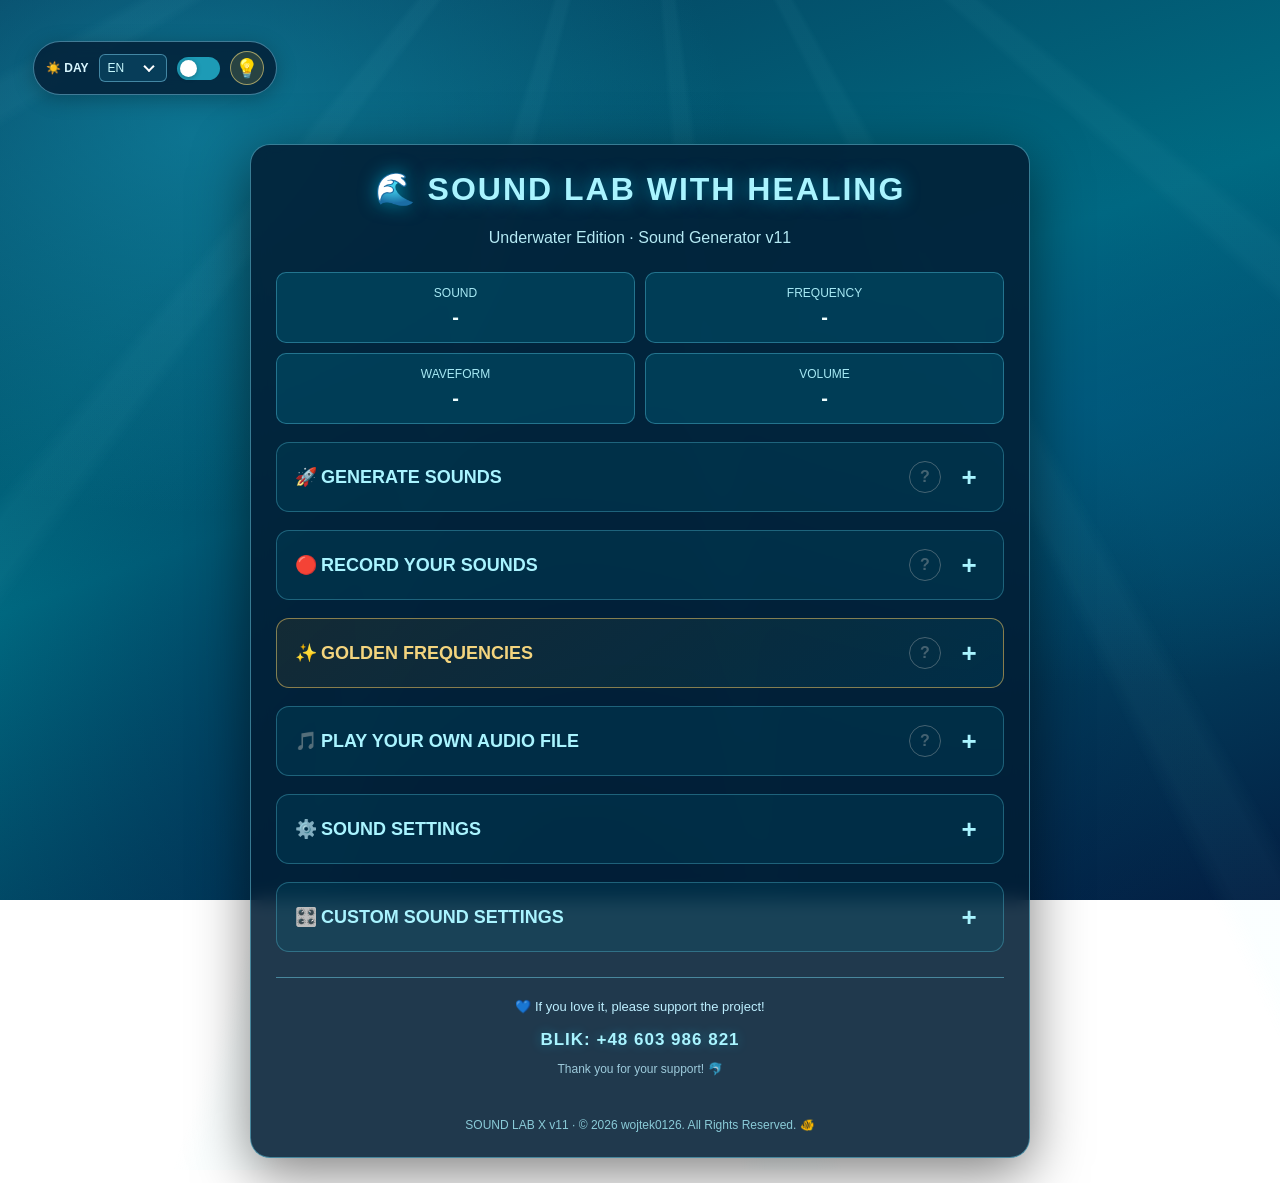
<file: index.html>
<!DOCTYPE html>
<html lang="en">
<head>
<meta charset="UTF-8">
<meta name="viewport" content="width=device-width, initial-scale=1.0">
<title>Sound Lab with Healing · Underwater Edition</title>

<link rel="stylesheet" href="css/styles.css">

<link rel="icon" type="image/svg+xml" href="assets/favicon.svg">

</head>

<body>

<!-- DAY / NIGHT SWITCH AND BULB AND LOCALE SWITCH -->

<div class="theme-controls">
    <span class="theme-label" id="themeLabel" data-i18n="theme.day">☀️ DAY</span>

    <label class="language-control">
        <span class="visually-hidden" data-i18n="language.label">Language</span>
        <select id="languageSelect" aria-label="Language" data-i18n-attr="aria-label:language.label">
            <option value="en">EN</option>
            <option value="pl">PL</option>
        </select>
    </label>

    <label class="theme-switch" title="Switch between day and night" data-i18n-attr="title:theme.switchTitle">
        <input type="checkbox" id="nightSwitch" aria-label="Toggle underwater night mode" data-i18n-attr="aria-label:theme.toggleLabel">
        <span class="switch-slider"></span>
    </label>

    <button
        type="button"
        class="bulb-button"
        id="bulbButton"
        title="Toggle underwater night mode"
        aria-label="Toggle underwater night mode"
        data-i18n-attr="title:theme.toggleLabel;aria-label:theme.toggleLabel">
        💡
    </button>
</div>

<div class="ocean-rays"></div>

<div class="bubbles">
    <div class="bubble"></div><div class="bubble"></div>
    <div class="bubble"></div><div class="bubble"></div>
    <div class="bubble"></div><div class="bubble"></div>
    <div class="bubble"></div><div class="bubble"></div>
</div>

<!-- GOLDEN FREQUENCY STARS -->
<div id="goldenStars" aria-hidden="true"></div>

<div class="fish one">🐠</div>
<div class="fish two">🐟</div>

<div class="container">

    <h1>🌊 <span data-i18n="app.title">Sound Lab with Healing</span></h1>
    <p class="subtitle" data-i18n="app.subtitle">Underwater Edition · Sound Generator v11</p>

    <div class="stats">
        <div class="stat">
            <span class="stat-label" data-i18n="stats.sound">Sound</span>
            <span class="stat-value" id="number">-</span>
        </div>
        <div class="stat">
            <span class="stat-label" data-i18n="stats.frequency">Frequency</span>
            <span class="stat-value" id="frequency">-</span>
        </div>
        <div class="stat">
            <span class="stat-label" data-i18n="stats.waveform">Waveform</span>
            <span class="stat-value" id="waveform">-</span>
        </div>
        <div class="stat">
            <span class="stat-label" data-i18n="stats.volume">Volume</span>
            <span class="stat-value" id="actualVolume">-</span>
        </div>
    </div>

    <div class="panel">
    <h2><span class="section-heading-icon" aria-hidden="true">🚀</span><span class="section-heading-text" data-i18n="generator.title">Generate Sounds</span></h2>

    <div class="buttons">
        <button id="one" data-i18n="generator.customOne">Generate One Custom Sound</button>
        <button id="randomOne" class="random-button" data-i18n="generator.randomOne">Generate One Random Sound</button>
        <button id="sequence" data-i18n="generator.customSequence">Generate Custom Sequence</button>
        <button id="randomSequence" class="random-button" data-i18n="generator.randomSequence">Generate Random Sequence</button>
        <button id="stop" class="stop-button" disabled data-i18n="generator.stop">■ STOP SOUND</button>
    </div>

    <div id="status" data-i18n="generator.ready">Ready to generate sounds.</div>
    <div id="progress"></div>

    <p class="note" data-i18n="generator.note">
        Custom sounds and sequences use your Sound Settings and Custom Sound
        Settings (waveform, pitch range, duration, volume, gap and number of
        sounds). Random sounds pick their own pitch, duration and volume, and a
        random sequence has a random length of up to the maximum you set.
    </p>
</div>

<div class="panel">
        <h2><span class="section-heading-icon" aria-hidden="true">🔴</span><span class="section-heading-text" data-i18n="recording.title">Record Your Sounds</span></h2>

	<div class="recording-buttons replay-controls" id="replayControls" style="margin-top:12px">
 	   <button id="replayRecording" class="player-button" disabled>
   	      <span data-i18n="recording.replayLatest">▶ REPLAY LATEST RECORDING</span>
  	  </button>
   	 <button id="stopReplay" class="stop-button" disabled>
    	    <span data-i18n="recording.stopReplay">■ STOP REPLAY</span>
   	 </button>
	</div>

        <div id="recordingIndicator" class="recording-indicator">
            <span data-i18n="recording.inProgress">● RECORDING IN PROGRESS</span>
        </div>

        <div id="recordStatus" data-i18n="recording.beforeStart">Start recording before generating sounds.</div>

	<div class="recording-buttons recording-controls" id="recordingControls">
   	 <button id="startRecord" class="record-button">
   	      <span data-i18n="recording.start">● START RECORDING</span>
  	  </button>
  	  <button id="stopRecord" class="stop-button" disabled>
       	  <span data-i18n="recording.stop">■ STOP RECORDING</span>
  	  </button>
	</div>

        <audio id="recordingAudio"></audio>

        <div class="recording-actions" id="recordingActions">
          <button id="saveWav" class="save-button" data-i18n="recording.saveWav">↓ SAVE AS WAV</button>
  	  <button type="button" id="saveOriginal" class="save-button">
    <span data-i18n="recording.saveOriginal">↓ SAVE ORIGINAL RECORDING</span>
</button>
  	  <button id="discardRecording" class="discard-button" data-i18n="recording.discard">🗑 DISCARD RECORDING</button>
	</div>

        <p class="note" data-i18n="recording.note">
            Replay your latest captured sound or sequence without downloading it.
            WAV is widely compatible. The original recording is saved in the
            format supported by your browser, usually WebM/Opus in Chrome or Edge.
        </p>
    </div>

    <div class="panel golden-panel">
    <h2><span class="section-heading-icon" aria-hidden="true">✨</span><span class="section-heading-text" data-i18n="goldenFrequencies.title">Golden Frequencies</span></h2>

    <div class="control">
        <label for="goldenCategory" data-i18n="goldenFrequencies.categoryLabel">Frequency category</label>
        <select id="goldenCategory">
            <option value="" data-i18n="goldenFrequencies.chooseCategory">Choose a category</option>
            <option value="solfeggio" data-i18n="goldenFrequencies.categories.solfeggio">Solfeggio Frequencies</option>
            <option value="additional" data-i18n="goldenFrequencies.categories.additional">Additional Solfeggio</option>
            <option value="tesla" data-i18n="goldenFrequencies.categories.tesla">Tesla 3-6-9</option>
            <option value="angel" data-i18n="goldenFrequencies.categories.angel">Angel Frequencies</option>
            <option value="schumann" data-i18n="goldenFrequencies.categories.schumann">Schumann Resonance</option>
            <option value="planetary" data-i18n="goldenFrequencies.categories.planetary">Planetary Frequencies</option>
            <option value="brainwave" data-i18n="goldenFrequencies.categories.brainwave">Brainwave Frequencies</option>
        </select>
    </div>

    <div class="control">
        <label for="goldenFrequency" data-i18n="goldenFrequencies.frequencyLabel">Select frequency</label>
        <select id="goldenFrequency" disabled>
            <option value="" data-i18n="goldenFrequencies.chooseCategoryFirst">Choose a category first</option>
        </select>
    </div>

    <div id="goldenDescription" class="golden-info" data-i18n="goldenFrequencies.chooseFrequencyHint">
        Select a frequency to discover its traditional association.
    </div>

    <button id="applyGoldenFrequency" disabled>
        <span data-i18n="goldenFrequencies.apply">✨ APPLY FREQUENCY</span>
    </button>

    <p class="note" data-i18n="goldenFrequencies.description">
        Explore special frequencies and their traditional
        associations with relaxation, meditation and harmony.
    </p>
</div>
 
    <div class="panel player-panel">
        <h2><span class="section-heading-icon" aria-hidden="true">🎵</span><span class="section-heading-text" data-i18n="player.title">Play Your Own Audio File</span></h2>
        <p class="audio-format-note">
            <span data-i18n="player.supportedLead">ℹ️ Currently supported format:</span>
            <strong>WAV (.wav)</strong><span data-i18n="player.supportedTail"> only. Other audio formats are not supported at the moment.</span>
        </p>

        <div class="control">
            <input type="file" id="audioFile" accept="audio/*" class="visually-hidden">
            <div class="file-field">
                <button type="button" id="chooseAudioFile" class="file-choose-button" data-i18n="player.chooseFile">Choose file</button>
                <span id="fileName" class="file-name" data-i18n="player.noFile">No audio file selected.</span>
            </div>
        </div>

        <audio id="uploadedAudio" preload="metadata"></audio>

<p class="player-tooltip" id="playerTooltip" data-i18n="player.uploadHint">
    💡 Upload a WAV file first before using the playback controls.
    Once the file has loaded, you can play, pause, rewind,
    fast-forward and adjust playback speed.
</p>      
        <label for="audioFile" id="audioFileLabel" data-i18n="player.initialStatus">Choose an audio file to begin.</label>
        <div class="buttons" style="margin-top:15px">
            <button id="filePlay" class="player-button" disabled data-i18n="player.play">▶ PLAY</button>
            <button id="filePause" class="player-button" disabled data-i18n="player.pause">Ⅱ PAUSE</button>
            <button id="rewind" class="player-button" disabled data-i18n="player.rewind">↶ REWIND 10s</button>
            <button id="forward" class="player-button" disabled data-i18n="player.forward">↷ FORWARD 10s</button>
        </div>

        <div class="control" style="margin-top:20px">
            <label for="seekBar">
                <span data-i18n="player.position">Audio position</span>
                <span id="seekPercent">0%</span>
            </label>
            <input type="range" id="seekBar" min="0" max="1000" value="0" disabled>
            <div class="player-time">
                <span id="currentTime">0:00</span>
                <span id="totalTime">0:00</span>
            </div>
        </div>

<div class="speed-row">
    <label for="playbackSpeed" data-i18n="player.speed">Playback speed</label>
    <select id="playbackSpeed" disabled>
        <option value="0.5" data-i18n="player.speedOptions.0.5">0.5x - Very slow</option>
        <option value="0.75" data-i18n="player.speedOptions.0.75">0.75x - Slow</option>
        <option value="1" selected data-i18n="player.speedOptions.1">1x - Normal</option>
        <option value="1.25" data-i18n="player.speedOptions.1.25">1.25x</option>
        <option value="1.5" data-i18n="player.speedOptions.1.5">1.5x - Fast</option>
        <option value="1.75" data-i18n="player.speedOptions.1.75">1.75x</option>
        <option value="2" data-i18n="player.speedOptions.2">2x - Very fast</option>
    </select>
</div>
<div class="recording-actions" id="audioFileActions">
    <button id="discardUploadedAudio" class="discard-button">
        <span data-i18n="player.discard">🗑 DISCARD AUDIO FILE</span>
    </button>
</div>
        <div id="playerStatus" data-i18n="player.statusIdle"></div>

        <p class="note" data-i18n="player.note">
            Rewind and forward skip 10 seconds. Playback speed changes the
            speed of the uploaded audio. Your original file is not modified.
            Supported formats depend on your browser.
        </p>
    </div>

    <div class="panel settings-panel">
        <h2><span class="section-heading-icon" aria-hidden="true">⚙️</span><span class="section-heading-text" data-i18n="settings.title">Sound Settings</span></h2>

        <div class="control">
            <label for="waveformSelect" data-i18n="settings.waveform">Waveform</label>
            <select id="waveformSelect">
                <option value="random" data-i18n="settings.randomWaveform">Random waveform</option>
                <option value="sine" data-i18n="settings.sine">Sine</option>
                <option value="square" data-i18n="settings.square">Square</option>
                <option value="triangle" data-i18n="settings.triangle">Triangle</option>
                <option value="sawtooth" data-i18n="settings.sawtooth">Sawtooth</option>
            </select>
        </div>

        <div class="control">
            <label for="minPitch">
                <span data-i18n="settings.minimumPitch">Minimum pitch</span>
                <span id="minPitchValue">100 Hz</span>
            </label>
            <input type="range" id="minPitch" min="0.1" max="2000" value="100" step="0.01">
        </div>

        <div class="control">
            <label for="maxPitch">
                <span data-i18n="settings.maximumPitch">Maximum pitch</span>
                <span id="maxPitchValue">1500 Hz</span>
            </label>
            <input type="range" id="maxPitch" min="0.1" max="2000" value="1500" step="0.01">
        </div>
    </div>

    <div class="panel settings-panel">
        <h2><span class="section-heading-icon" aria-hidden="true">🎛️</span><span class="section-heading-text" data-i18n="settings.customTitle">Custom Sound Settings</span></h2>

        <div class="control">
            <label for="soundDuration">
                <span data-i18n="settings.duration">Sound duration</span>
                <span id="durationValue">3 seconds</span>
            </label>
            <input type="range" id="soundDuration" min="1" max="60" value="3">
        </div>

        <div class="control">
            <label for="soundVolume">
                <span data-i18n="settings.volume">Sound volume</span>
                <span id="volumeValue">50%</span>
            </label>
            <input type="range" id="soundVolume" min="1" max="100" value="50">
        </div>

        <div class="control">
            <label for="gap">
                <span data-i18n="settings.gap">Timeout between sounds</span>
                <span id="gapValue">2 seconds</span>
            </label>
            <input type="range" id="gap" min="0" max="10" value="2">
        </div>

        <div class="control">
            <label for="soundCount">
                <span data-i18n="settings.soundCount">Custom sequence sounds</span>
                <span id="countValue">7</span>
            </label>
            <input type="range" id="soundCount" min="1" max="30" value="7">
        </div>

        <div class="control">
            <label for="randomMax">
                <span data-i18n="settings.randomMax">Maximum random sequence sounds</span>
                <span id="randomMaxValue">10</span>
            </label>
            <input type="range" id="randomMax" min="1" max="50" value="10">
        </div>
    </div>

    <!-- SUPPORT FOOTER -->

<footer class="support-footer">

    <span data-i18n="support.message">💙 If you love it, please support the project!</span>

    <div class="blik-number">
        <span data-i18n="support.blikLabel">BLIK:</span> +48 603 986 821
    </div>

    <div class="support-thanks">
        <span data-i18n="support.thanks">Thank you for your support! 🐬</span>
    </div>

</footer>

    <div class="footer">
        <span data-i18n="footer">SOUND LAB X v11 · © 2026 wojtek0126. All Rights Reserved. 🐠</span>
    </div>

</div>

<script src="js/localization.js"></script>
<script src="js/app.js"></script>
<script src="js/audio.js"></script>
<script src="js/recording.js"></script>
<script src="js/settings.js"></script>

</body>
</html>
</file>
<file: css/styles.css>
* { box-sizing: border-box; }

:root {
    --ocean-1: #063b59;
    --ocean-2: #006b82;
    --ocean-3: #031e42;
    --panel: rgba(2, 30, 53, .88);
    --panel-inner: rgba(0, 105, 135, .19);
    --text: #e9fbff;
    --heading: #a9f4ff;
    --border: rgba(120, 230, 255, .45);
    --ray-opacity: .22;
}

body.night-mode {
    --ocean-1: #010817;
    --ocean-2: #071b38;
    --ocean-3: #00030d;
    --panel: rgba(1, 9, 25, .94);
    --panel-inner: rgba(12, 37, 78, .32);
    --text: #d6eaff;
    --heading: #8bcfff;
    --border: rgba(85, 155, 220, .35);
    --ray-opacity: .09;
}

body {
    margin: 0;
    min-height: 100vh;
    padding: 25px 15px;
    font-family: Arial, sans-serif;
    color: var(--text);
    background:
        radial-gradient(ellipse at 15% 15%, rgba(20,150,180,.55), transparent 35%),
        radial-gradient(ellipse at 85% 45%, rgba(0,90,130,.65), transparent 40%),
        radial-gradient(ellipse at 45% 100%, rgba(0,35,75,.95), transparent 65%),
        linear-gradient(160deg, var(--ocean-1), var(--ocean-2) 45%, var(--ocean-3));
    background-attachment: fixed;
    overflow-x: hidden;
    transition: background 1.2s ease, color 1s ease;
}

body.night-mode {
    background:
        radial-gradient(ellipse at 15% 15%, rgba(10,45,100,.35), transparent 35%),
        radial-gradient(ellipse at 85% 45%, rgba(8,35,85,.55), transparent 40%),
        radial-gradient(ellipse at 45% 100%, rgba(0,0,12,.98), transparent 65%),
        linear-gradient(160deg, var(--ocean-1), var(--ocean-2) 45%, var(--ocean-3));
    background-attachment: fixed;
}

/* DAY / NIGHT CONTROLS */

.theme-controls {
    position: fixed;
    top: 16px;
    left: 18px;
    right: auto;

    width: fit-content;
    max-width: max-content;

    z-index: 20;

    display: inline-flex;
    flex-direction: row;
    align-items: center;
    justify-content: center;

    gap: 10px;
    padding: 9px 12px;

    border-radius: 30px;

    background: rgba(2, 25, 48, .78);
    border: 1px solid rgba(140, 225, 255, .45);

    box-shadow: 0 4px 20px rgba(0,0,0,.25);
    backdrop-filter: blur(10px);
}

.theme-label {
    color: #d9f7ff;
    font-size: 12px;
    font-weight: bold;
    white-space: nowrap;
}

.language-control {
    display: flex;
    align-items: center;
}

.theme-controls .language-control .select-wrapper {
    width: auto;
    flex: 0 0 auto;
}

.theme-controls .language-control .select-wrapper select {
    width: 68px;
    min-width: 68px;
    padding: 6px 24px 6px 8px !important;
    border-color: rgba(140, 225, 255, .45);
    border-radius: 6px;
    font-size: 12px;
}

.visually-hidden {
    position: absolute;
    width: 1px;
    height: 1px;
    padding: 0;
    margin: -1px;
    overflow: hidden;
    clip: rect(0, 0, 0, 0);
    white-space: nowrap;
    border: 0;
}

.theme-switch {
    position: relative;
    display: inline-block;
    width: 43px;
    height: 23px;
    flex-shrink: 0;
}

.theme-switch input {
    opacity: 0;
    width: 0;
    height: 0;
}

.switch-slider {
    position: absolute;
    inset: 0;
    cursor: pointer;
    background: #1d9bb6;
    border-radius: 30px;
    transition: .35s;
}

.switch-slider:before {
    content: "";
    position: absolute;
    height: 17px;
    width: 17px;
    left: 3px;
    bottom: 3px;
    border-radius: 50%;
    background: white;
    transition: .35s;
    box-shadow: 0 1px 5px rgba(0,0,0,.3);
}

.theme-switch input:checked + .switch-slider {
    background: #263a78;
}

.theme-switch input:checked + .switch-slider:before {
    transform: translateX(20px);
    background: #c6d9ff;
}

.bulb-button {
    width: 34px;
    height: 34px;
    padding: 0;
    border-radius: 50%;
    border: 1px solid rgba(255, 230, 130, .55);
    background: rgba(255, 210, 70, .15);
    font-size: 19px;
    display: flex;
    justify-content: center;
    align-items: center;
    cursor: pointer;
    transition: .3s;
}

.bulb-button:hover {
    background: rgba(255, 220, 100, .3);
    transform: scale(1.1);
}

body.night-mode .bulb-button {
    background: rgba(115, 160, 255, .2);
    border-color: rgba(145, 185, 255, .55);
    filter: grayscale(1);
    opacity: .45;
}

body.night-mode .bulb-button:hover {
    background: rgba(115, 160, 255, .35);
}

.theme-switch input:focus-visible + .switch-slider {
    outline: 2px solid white;
    outline-offset: 3px;
}

/* UNDERWATER ANIMATIONS */

.ocean-rays {
    position: fixed;
    inset: -30%;
    pointer-events: none;
    z-index: -1;
    opacity: var(--ray-opacity);
    background: repeating-conic-gradient(
        from 10deg at 50% 0%,
        transparent 0deg 8deg,
        rgba(150,245,255,.18) 9deg 11deg,
        transparent 12deg 22deg
    );
    animation: rays 22s ease-in-out infinite alternate;
    transition: opacity 1s ease;
}

@keyframes rays {
    from { transform: rotate(-8deg) scale(1); }
    to { transform: rotate(8deg) scale(1.15); }
}

.bubbles {
    position: fixed;
    inset: 0;
    overflow: hidden;
    pointer-events: none;
    z-index: -1;
}

.bubble {
    position: absolute;
    bottom: -80px;
    border: 1px solid rgba(210,250,255,.65);
    background: rgba(180,240,255,.09);
    border-radius: 50%;
    box-shadow: inset -4px -5px 10px rgba(180,240,255,.12);
    animation: rise linear infinite;
}

@keyframes rise {
    0% { transform: translateY(0) translateX(0); opacity: 0; }
    10% { opacity: .8; }
    90% { opacity: .6; }
    100% { transform: translateY(-115vh) translateX(50px); opacity: 0; }
}

.bubble:nth-child(1) { left: 5%; width: 20px; height: 20px; animation-duration: 16s; }
.bubble:nth-child(2) { left: 15%; width: 9px; height: 9px; animation-duration: 12s; animation-delay: 2s; }
.bubble:nth-child(3) { left: 28%; width: 30px; height: 30px; animation-duration: 21s; animation-delay: 5s; }
.bubble:nth-child(4) { left: 42%; width: 13px; height: 13px; animation-duration: 14s; animation-delay: 1s; }
.bubble:nth-child(5) { left: 57%; width: 24px; height: 24px; animation-duration: 18s; animation-delay: 4s; }
.bubble:nth-child(6) { left: 69%; width: 11px; height: 11px; animation-duration: 13s; animation-delay: 7s; }
.bubble:nth-child(7) { left: 82%; width: 32px; height: 32px; animation-duration: 22s; animation-delay: 3s; }
.bubble:nth-child(8) { left: 94%; width: 15px; height: 15px; animation-duration: 15s; animation-delay: 6s; }

.fish {
    position: fixed;
    z-index: -1;
    pointer-events: none;
    opacity: .2;
    font-size: 38px;
    animation: swim 28s linear infinite;
}

.fish.one { top: 18%; left: -80px; }

.fish.two {
    top: 65%;
    left: -100px;
    font-size: 27px;
    animation-duration: 36s;
    animation-delay: 8s;
}

@keyframes swim {
    from { transform: translateX(0) scaleX(1); }
    48% { transform: translateX(55vw) scaleX(1); }
    50% { transform: translateX(55vw) scaleX(-1); }
    to { transform: translateX(110vw) scaleX(-1); }
}

/* MAIN LAYOUT */

.container {
    max-width: 780px;
    margin: 65px auto 0;
    padding: 25px;
    background: var(--panel);
    border: 1px solid var(--border);
    border-radius: 20px;
    box-shadow: 0 15px 55px rgba(0,0,0,.5);
    backdrop-filter: blur(9px);
    transition: background 1s ease, border-color 1s ease;
}

h1 {
    text-align: center;
    color: var(--heading);
    margin-top: 0;
    letter-spacing: 2px;
    text-transform: uppercase;
    text-shadow: 0 0 18px rgba(0,220,255,.5);
}

.subtitle {
    text-align: center;
    color: #b5eaf4;
    margin-bottom: 25px;
}

h2 {
    color: var(--heading);
    font-size: 18px;
    margin-top: 0;
}

.panel {
    background: var(--panel-inner);
    border: 1px solid rgba(100, 220, 245, .3);
    border-radius: 13px;
    padding: 18px;
    margin-bottom: 18px;
    transition: background 1s ease;
}

.control { margin: 15px 0; }

.control label {
    display: flex;
    justify-content: space-between;
    gap: 10px;
    margin-bottom: 7px;
    color: var(--text);
}

#durationValue,
#gapValue {
    flex-shrink: 0;
    white-space: nowrap;
}

input[type="range"] {
    width: 100%;
    accent-color: #39d5e9;
    cursor: pointer;
}

select, input[type="file"] {
    width: 100%;
    padding: 11px;
    background: #073d59;
    color: white;
    border: 1px solid #51bfd4;
    border-radius: 7px;
    font-size: 14px;
}

body.night-mode select,
body.night-mode input[type="file"] {
    background: #101c39;
    border-color: #416dba;
}

input[type="file"]::file-selector-button {
    background: #087e9b;
    border: 0;
    color: white;
    padding: 8px 12px;
    border-radius: 6px;
    margin-right: 10px;
    cursor: pointer;
}

.file-field {
    display: flex;
    align-items: center;
    gap: 10px;
    padding: 6px;
    background: #073d59;
    border: 1px solid #51bfd4;
    border-radius: 7px;
    font-size: 14px;
    cursor: pointer;
}

body.night-mode .file-field {
    background: #101c39;
    border-color: #416dba;
}

.file-choose-button {
    flex: 0 0 auto;
    padding: 8px 12px;
    font-size: 14px;
    border-radius: 6px;
    border: 0;
}

.file-name {
    flex: 1 1 auto;
    min-width: 0;
    overflow: hidden;
    text-overflow: ellipsis;
    white-space: nowrap;
    color: #e9fbff;
}

.stats {
    display: grid;
    grid-template-columns: repeat(2, 1fr);
    gap: 10px;
    margin-bottom: 18px;
}

.stat {
    background: rgba(0, 95, 125, .42);
    border: 1px solid rgba(100, 220, 245, .35);
    border-radius: 10px;
    padding: 13px;
    text-align: center;
}

body.night-mode .stat {
    background: rgba(13, 36, 78, .55);
    border-color: rgba(95, 150, 220, .3);
}

.stat-label {
    display: block;
    color: #a6e9f4;
    font-size: 12px;
    text-transform: uppercase;
    margin-bottom: 6px;
}

.stat-value {
    color: #efffff;
    font-size: 20px;
    font-weight: bold;
    overflow-wrap: normal;
}

.buttons {
    display: grid;
    grid-template-columns: repeat(2, 1fr);
    gap: 10px;
}

button {
    border: 1px solid #6de1ee;
    border-radius: 9px;
    padding: 13px 10px;
    background: #087e9b;
    color: white;
    font-weight: bold;
    font-size: 14px;
    cursor: pointer;
    transition: .2s;
}

button:hover:not(:disabled) {
    background: #0aaac0;
    transform: translateY(-1px);
}

button:disabled {
    opacity: .4;
    cursor: not-allowed;
}

.random-button { background: #11618a; }
.random-button:hover:not(:disabled) { background: #1684b2; }

.stop-button {
    grid-column: 1 / -1;
    background: #963e49;
    border-color: #e68b91;
}

.stop-button:hover:not(:disabled) { background: #bb4653; }

.record-button {
    background: #a52f49;
    border-color: #ff9aaa;
}

.record-button:hover:not(:disabled) { background: #ce3d5b; }

.save-button {
    background: #176c68;
    border-color: #72e2ce;
}

.discard-button {
    background: #963e49;
    border-color: #e68b91;
    grid-column: 1 / -1;
    width: 65% !important;
    justify-self: center;
}

.discard-button:hover:not(:disabled) {
    background: #bb4653;
}

.save-button:hover:not(:disabled) { background: #218f83; }

.player-button { background: #176c85; }
.player-button:hover:not(:disabled) { background: #218ca8; }

/* RECORDING BUTTONS */

.recording-buttons {
    display: grid;
    grid-template-columns: repeat(2, minmax(0, 1fr));
    gap: 12px;
}

.recording-buttons button {
    width: 100%;
    min-width: 0;
    min-height: 52px;
    height: 52px;
    padding: 10px 6px;
    display: flex;
    align-items: center;
    justify-content: center;
    text-align: center;
    line-height: 1.3;
    border-radius: 10px;
    font-size: 13px;
}

.recording-buttons .stop-button {
    grid-column: auto;
}

.recording-actions {
    display: none;
    grid-template-columns: repeat(2, minmax(0, 1fr));
    gap: 12px;
    margin-top: 12px;
}

.recording-actions.visible {
    display: grid;
}

.recording-actions button {
    width: 100%;
    min-height: 52px;
    height: 52px;
    padding: 10px;
    display: flex;
    align-items: center;
    justify-content: center;
    text-align: center;
    line-height: 1.3;
    border-radius: 10px;
    font-size: 13px;
}

/* REPLAY BUTTONS - HIDDEN UNTIL RECORDING IS COMPLETE */

.recording-buttons.replay-controls {
    display: none !important;
}

.recording-buttons.replay-controls.visible {
    display: grid !important;
}


#status, #recordStatus, #playerStatus {
    text-align: center;
    color: #c8faff;
    min-height: 24px;
    margin-top: 15px;
    font-weight: bold;
}

#recordStatus[data-i18n="recording.unsupported"] + .recording-controls,
#recordStatus[data-i18n="recording.beforeStart"] + .recording-controls,
#recordStatus[data-i18n="recording.nothingToSave"] + .recording-controls,
#recordStatus[data-i18n="recording.discarded"] + .recording-controls,
#recordStatus[data-i18n="recording.recordingAudio"] + .recording-controls,
#recordStatus[data-i18n="recording.readyToReplay"] + .recording-controls,
#recordStatus[data-i18n="recording.startFailed"] + .recording-controls,
#recordStatus[data-i18n="recording.noRecording"] + .recording-controls,
#recordStatus[data-i18n="recording.replayUnavailable"] + .recording-controls,
#recordStatus[data-i18n="recording.wavFailed"] + .recording-controls {
    margin-top: 8px;
}

#recordStatus[data-i18n="recording.unsupported"],
#recordStatus[data-i18n="recording.beforeStart"],
#recordStatus[data-i18n="recording.nothingToSave"],
#recordStatus[data-i18n="recording.discarded"],
#recordStatus[data-i18n="recording.recordingAudio"],
#recordStatus[data-i18n="recording.readyToReplay"],
#recordStatus[data-i18n="recording.startFailed"],
#recordStatus[data-i18n="recording.noRecording"],
#recordStatus[data-i18n="recording.replayUnavailable"],
#recordStatus[data-i18n="recording.wavFailed"] {
    margin-bottom: 0;
    font-size: 12px;
    line-height: 1.45;
}

@media (min-width: 768px) and (hover: hover) and (pointer: fine) {
    #recordStatus[data-i18n="recording.readyToReplay"] + .recording-controls {
        margin-top: 0;
    }

    #recordStatus[data-i18n="recording.readyToReplay"] ~ #recordingActions.visible {
        margin-top: 15px;
    }
}

#progress {
    text-align: center;
    color: #a6e9f4;
    font-size: 13px;
    min-height: 18px;
}

.recording-indicator {
    display: none;
    text-align: center;
    color: #ff9eae;
    font-weight: bold;
    margin-top: 10px;
    animation: pulse 1s infinite alternate;
}

@keyframes pulse {
    from { opacity: .45; }
    to { opacity: 1; }
}

.recording-indicator.active { display: block; }

.player-time {
    display: flex;
    justify-content: space-between;
    color: #b9eaf2;
    font-size: 12px;
    margin-top: 7px;
}

.speed-row {
    display: flex;
    align-items: center;
    justify-content: space-between;
    gap: 12px;
    margin-top: 15px;
    padding-right: 3px;
    color: var(--text);
}

.speed-row label {
    display: block;
    flex: 1 1 auto;
    min-width: 0;
    color: var(--text);
}

.speed-row .select-wrapper {
    display: block;
    position: relative;
    flex: 0 0 215px;
    width: 215px;
    min-width: 215px;
    max-width: 215px;
    margin-right: 3px;
    overflow: visible;
}

.speed-row .select-wrapper select {
    width: 100%;
    min-width: 0;
    max-width: 100%;
    height: 44px;
    box-sizing: border-box;
    cursor: pointer;
    white-space: nowrap;
    overflow: hidden;
    text-overflow: ellipsis;
    align-items: center;
    padding-top: 0 !important;
    padding-bottom: 0 !important;
}

.speed-row .select-wrapper select option {
    white-space: nowrap;
}

select {
    appearance: none;
    -webkit-appearance: none;
    padding-right: 38px !important;
}

.select-wrapper {
    position: relative;
    width: 100%;
}

.select-chevron {
    position: absolute;
    right: 14px;
    top: 50%;
    width: 8px;
    height: 8px;
    border-right: 2px solid white;
    border-bottom: 2px solid white;
    transform: translateY(-70%) rotate(45deg);
    transition: transform 0.2s ease;
    pointer-events: none;
}

.select-wrapper.open .select-chevron {
    transform: translateY(-30%) rotate(225deg);
}

.select-wrapper:has(select:disabled).open .select-chevron {
    transform: translateY(-70%) rotate(45deg);
}

.note {
    color: #a9dce6;
    font-size: 12px;
    line-height: 1.5;
    margin-top: 12px;
}

.footer {
    text-align: center;
    color: #8acbd8;
    font-size: 12px;
    margin-top: 20px;
}

audio { display: none; }

.audio-format-note {
    background: rgba(0, 180, 210, .12);
    border: 1px solid rgba(100, 220, 245, .35);
    border-radius: 8px;
    padding: 11px 13px;
    margin: 12px 0 18px;
    color: #bdefff;
    font-size: 13px;
    line-height: 1.5;
}

.audio-format-note strong {
    color: #ffffff;
}

body.night-mode .audio-format-note {
    background: rgba(40, 90, 160, .18);
    border-color: rgba(100, 160, 230, .35);
    color: #c8e2ff;
}

@media (max-width: 480px) {
    .container { padding: 16px; }

    .buttons {
        grid-template-columns: 1fr;
    }

    .stop-button {
        grid-column: auto;
    }

    .recording-buttons {
        grid-template-columns: repeat(2, minmax(0, 1fr));
    }

    .recording-buttons.replay-controls {
        grid-template-columns: 1fr;
    }

    .recording-buttons button {
        font-size: 12px;
        padding: 8px 4px;
    }

    .recording-buttons.replay-controls button {
        height: auto;
    }

    .recording-actions {
        grid-template-columns: 1fr;
    }

    .theme-controls {
        top: 10px;
        right: 10px;
        gap: 7px;
        padding: 7px 9px;
    }

    .theme-label { font-size: 11px; }

    .panel > h2 > .section-heading-text {
        display: block;
    }

    h1 {
        letter-spacing: 0;
    }

    html[lang="pl"] h1 {
        font-size: 24px;
    }

    .stat:nth-child(3) {
        grid-column: 1 / -1;
    }

    .stat:nth-child(4) {
        grid-column: 1 / -1;
        width: calc(50% - 5px);
        justify-self: center;
    }

    .speed-row {
        flex-direction: column;
        align-items: stretch;
        gap: 7px;
        padding-right: 0;
    }

    .speed-row .select-wrapper {
        flex: 0 1 auto;
        width: 100%;
        min-width: 0;
        max-width: none;
        margin-right: 0;
    }

    .container {
        margin-top: 65px;
    }
}

@media (max-width: 359px) {
    html[lang="pl"] h1 {
        font-size: 21px;
    }

    .recording-buttons.replay-controls button {
        font-size: 11px;
        padding: 8px 4px;
    }
}

@media (prefers-reduced-motion: reduce) {
    *, *::before, *::after {
        animation-duration: .01ms !important;
        animation-iteration-count: 1 !important;
        transition-duration: .01ms !important;
    }
}

/* KEEP DROPDOWN COLOURS CONSISTENT */

.select-wrapper select {
    box-sizing: border-box;
    width: 100%;
    background-color: #073d59;
    color: #ffffff;
    border: 1px solid #51bfd4;
    outline: none;
}

.select-wrapper select:focus,
.select-wrapper select:active {
    background-color: #073d59;
    color: #ffffff;
    border-color: #51bfd4;
    outline: none;
    box-shadow: none;
}

.select-wrapper select option {
    background-color: #073d59;
    color: #ffffff;
}

body.night-mode .select-wrapper select,
body.night-mode .select-wrapper select:focus,
body.night-mode .select-wrapper select:active {
    background-color: #101c39;
    color: #ffffff;
    border-color: #416dba;
}

body.night-mode .select-wrapper select option {
    background-color: #101c39;
    color: #ffffff;
}

/* Blue outline and hover/selected highlight for all dropdowns */
.select-wrapper select:focus,
.select-wrapper select:active {
    outline: 2px solid #51bfd4;
    outline-offset: 1px;
}

.select-wrapper select:hover:not(:disabled),
.select-wrapper select:focus:not(:disabled) {
    background-color: #0a5578;
}

.select-wrapper select option:hover {
    background: linear-gradient(#087e9b, #087e9b);
    background-color: #087e9b;
    color: #ffffff;
}

body.night-mode .select-wrapper select:focus,
body.night-mode .select-wrapper select:active {
    outline-color: #416dba;
}

body.night-mode .select-wrapper select:hover:not(:disabled),
body.night-mode .select-wrapper select:focus:not(:disabled) {
    background-color: #1a2d5c;
}

body.night-mode .select-wrapper select option:hover {
    background: linear-gradient(#2a4a8f, #2a4a8f);
    background-color: #2a4a8f;
}

/* Styleable dropdown list (Chromium 135+); other browsers keep the native list */
@supports (appearance: base-select) {
    .select-wrapper select,
    .select-wrapper select::picker(select) {
        appearance: base-select;
    }

    .select-wrapper select::picker-icon {
        display: none;
    }

    .select-wrapper select::picker(select) {
        box-sizing: border-box;
        padding: 4px;
        background: #073d59;
        border: 2px solid #51bfd4;
        border-radius: 10px;
    }

    .select-wrapper select option {
        border-radius: 6px;
        padding: 8px 10px;
    }

    .select-wrapper select option::checkmark {
        display: none;
    }

    .select-wrapper select option:checked:not(:hover) {
        background: transparent;
    }

    body.night-mode .select-wrapper select::picker(select) {
        background: #101c39;
        border-color: #416dba;
    }
}

/* KEEP START AND STOP RECORDING BUTTONS VISIBLE */

.recording-buttons.recording-controls {
    display: grid !important;
    grid-template-columns: repeat(2, minmax(0, 1fr)) !important;
    gap: 12px;
    visibility: visible !important;
    opacity: 1 !important;
}

.recording-controls button {
    display: block !important;
    visibility: visible !important;
}

.player-tooltip {
    background: rgba(255, 190, 65, .10);
    border-left: 3px solid #e9bd59;
    border-radius: 5px;
    padding: 10px 12px;
    margin: 12px 0;
    color: #ffe5a3;
    font-size: 12px;
    line-height: 1.6;
}

body.night-mode .player-tooltip {
    background: rgba(80, 100, 160, .18);
    border-left-color: #8bbcff;
    color: #c8dcff;
}

.speed-row select:disabled {
    opacity: 0.75;
    cursor: not-allowed;
}

.speed-row .select-chevron {
    right: 12px;
    z-index: 2;
}

.golden-panel {
    border: 1px solid rgba(235, 195, 95, .55);
    background: linear-gradient(
        145deg,
        rgba(120, 90, 30, .16),
        var(--panel-inner)
    );
}

.golden-panel h2 {
    color: #f3d47e;
}

.golden-description {
    color: var(--text);
    font-size: 13px;
    line-height: 1.6;
}

.golden-info {
    padding: 14px;
    margin: 12px 0;
    border-radius: 9px;
    background: rgba(210, 170, 70, .10);
    border: 1px solid rgba(235, 195, 95, .35);
    color: #f8e7b5;
    font-size: 13px;
    line-height: 1.6;
    min-height: 65px;
}

#applyGoldenFrequency {
    width: 100%;
    background: linear-gradient(135deg, #92702b, #c19a45);
    border-color: #f2d78b;
    color: #fff;
}

#applyGoldenFrequency:hover:not(:disabled) {
    background: linear-gradient(135deg, #b18b37, #dfb957);
}

body.night-mode .golden-info {
    background: rgba(65, 75, 130, .2);
    color: #e0e8ff;
}


/* FOLDABLE SECTIONS */

.panel > h2 {
    display: flex;
    align-items: center;
    justify-content: space-between;
    gap: 12px;
    cursor: default;
}

.panel > h2 > .section-heading-icon {
    display: flex;
    flex: 0 0 1.15em;
    align-items: center;
    justify-content: center;
    margin-right: -8px;
}

.panel > h2 > .section-heading-text {
    flex: 1 1 auto;
    min-width: 0;
}

@media (max-width: 480px) {
    .panel > h2 > .section-heading-icon {
        flex-basis: 1.35em;
        margin-right: -12px;
    }
}

.section-header {
    position: relative;
    padding-right: 45px;
}

.section-toggle {
    position: absolute;
    top: 50%;
    right: 18px;

    width: 34px !important;
    height: 34px !important;
    min-width: 34px;
    min-height: 34px;
    max-width: 34px;
    max-height: 34px;

    padding: 0 !important;
    margin: 0;

    display: flex;
    align-items: center;
    justify-content: center;

    box-sizing: border-box;
    flex-shrink: 0;

    transform: translateY(-50%);

    background: transparent;
    border: 1px solid rgba(120, 230, 255, .35);
    border-radius: 8px;

    cursor: pointer;
}

.section-toggle span {
    display: block;
    width: 9px;
    height: 9px;
    flex-shrink: 0;

    border-right: 2px solid #a9f4ff;
    border-bottom: 2px solid #a9f4ff;

    transform: rotate(45deg);
    transition: transform .25s ease;
}

.section-toggle.collapsed span {
    transform: rotate(-45deg);
}

.section-toggle.collapsed span {
    transform: rotate(-45deg);
}

.section-toggle,
.section-toggle.collapsed {
    position: absolute !important;
    top: 50% !important;
    right: 18px !important;

    display: block !important;

    width: 60px !important;
    min-width: 60px !important;
    max-width: 60px !important;

    height: 34px !important;
    min-height: 34px !important;
    max-height: 34px !important;

    padding: 0 !important;
    margin: 0 !important;

    box-sizing: border-box !important;
    flex: 0 0 60px !important;

    transform: translateY(-50%) !important;

    border: 1px solid rgba(120, 230, 255, .45) !important;
    border-radius: 8px !important;

    background: rgba(0, 120, 150, .18) !important;

    overflow: hidden !important;
}

.section-toggle span {
    position: absolute !important;

    left: 50% !important;
    top: 50% !important;

    width: 9px !important;
    height: 9px !important;

    margin: 0 !important;
    padding: 0 !important;

    border: 0 !important;
    border-right: 2px solid #a9f4ff !important;
    border-bottom: 2px solid #a9f4ff !important;

    transform: translate(-50%, -65%) rotate(45deg) !important;
    transform-origin: center !important;

    transition: transform .25s ease !important;
}

.section-toggle.collapsed span {
    transform: translate(-50%, -50%) rotate(-45deg) !important;
}

.panel-chevron {
    background: transparent;
    border: none;
    color: var(--heading);
    font-size: 26px;
    font-weight: bold;
    width: 32px;
    height: 32px;
    padding: 0;
    margin-left: 10px;
    cursor: pointer;
    display: inline-flex;
    align-items: center;
    justify-content: center;
    transition: color .2s ease, transform .2s ease;
}

.panel-chevron:hover {
    background: transparent;
    color: white;
    transform: scale(1.15);
}

.panel-content {
    overflow: hidden;
    max-height: 5000px;
    opacity: 1;
    transition: max-height .35s ease, opacity .25s ease;
}

.panel.collapsed .panel-content {
    max-height: 0;
    opacity: 0;
    pointer-events: none;
}

.panel.collapsed > h2 {
    margin-bottom: 0;
}

.panel.collapsed {
    padding-bottom: 18px;
}

body.night-mode .panel-chevron {
    background: rgba(30, 65, 120, .3);
    border-color: rgba(100, 160, 230, .4);
    color: #b9d9ff;
}

.support-footer {
    text-align: center;
    margin: 25px auto 10px;
    padding: 18px 12px;
    color: #bdefff;
    font-size: 13px;
    line-height: 1.7;
    border-top: 1px solid var(--border);
}

.blik-number {
    color: var(--heading);
    font-size: 17px;
    font-weight: bold;
    letter-spacing: 1px;
    margin-top: 7px;
    text-shadow: 0 0 12px rgba(0, 220, 255, .3);
}

.support-thanks {
    font-size: 12px;
    opacity: .8;
    margin-top: 5px;
}

body.night-mode .support-footer {
    color: #c8dcff;
}

/* GOLDEN FREQUENCY STARS */

#goldenStars {
    position: fixed;
    inset: 0;
    overflow: hidden;
    pointer-events: none;
    z-index: 1;
}

.golden-star {
    position: absolute;
    top: -30px;
    color: #ffd700;
    font-size: 15px;
    opacity: 0;
    text-shadow:
        0 0 5px #ffd700,
        0 0 12px rgba(255, 215, 0, .8);

    animation: goldenStarFall linear forwards;
}

.container,
.theme-controls {
    position: relative;
    z-index: 2;
}

#goldenStars {
    position: fixed;
    inset: 0;
    overflow: hidden;
    pointer-events: none;
    z-index: 1;
}

@keyframes goldenStarFall {
    0% {
        transform: translateY(0) rotate(0deg);
        opacity: 0;
    }

    15% {
        opacity: 1;
    }

    80% {
        opacity: .85;
    }

    100% {
        transform: translateY(110vh) rotate(360deg);
        opacity: 0;
    }
}

@media (prefers-reduced-motion: reduce) {
    .golden-star {
        animation: none;
        display: none;
    }
}

#startRecord[hidden],
#stopRecord[hidden] {
    display: none !important;
}

/* Uppercase button labels and section titles */
button,
.panel > h2 .section-heading-text,
h2 {
    text-transform: uppercase;
}

/* Shared size and shape for all action buttons (icon and inline buttons keep their own) */
button:not(.bulb-button):not(.panel-chevron):not(.file-choose-button):not(.help-toggle) {
    display: flex !important;
    align-items: center;
    justify-content: center;
    box-sizing: border-box;
    height: auto;
    min-height: 48px;
    padding: 10px;
    border-radius: 10px;
    font-size: 13px;
    line-height: 1.3;
    text-align: center;
}

.file-choose-button {
    font-size: 13px;
}

@media (max-width: 480px) {
    button:not(.bulb-button):not(.panel-chevron):not(.file-choose-button):not(.help-toggle) {
        padding: 8px 4px;
        font-size: 12px;
    }
}

/* Desktop: every action button has the same width and height */
@media (min-width: 768px) {
    .buttons,
    .recording-buttons,
    .recording-actions {
        gap: 10px;
    }

    button:not(.bulb-button):not(.panel-chevron):not(.file-choose-button):not(.help-toggle) {
        width: 340px !important;
        min-width: 0;
        justify-self: center;
        margin-left: auto;
        margin-right: auto;
    }
}

.settings-panel label > span[data-i18n],
.settings-panel label[for="waveformSelect"],
.settings-panel select,
.settings-panel option {
    text-transform: uppercase;
}

.player-panel {
    text-transform: uppercase;
}

.golden-panel {
    text-transform: uppercase;
}

.golden-panel select,
.golden-panel option {
    text-transform: uppercase;
}

.golden-panel .golden-description,
.golden-panel .note,
.golden-panel .golden-info {
    text-transform: none;
}

.golden-panel .note,
p.note[data-i18n="recording.note"],
p.note[data-i18n="player.note"],
p.note[data-i18n="generator.note"] {
    margin-top: 20px;
}

#audioFileLabel {
    display: block;
    text-align: center;
    margin: 15px 0;
    font-size: 12px;
    line-height: 1.45;
    font-weight: 500;
    color: #c8faff;
}

#recordStatus {
    font-weight: 500;
    text-transform: uppercase;
}

#status {
    font-size: 12px;
    line-height: 1.45;
    font-weight: 500;
    text-transform: uppercase;
    min-height: 0;
    margin-top: 20px;
}

#progress {
    font-size: 11px;
    text-transform: uppercase;
    min-height: 0;
    margin-top: 4px;
}

.player-panel .audio-format-note,
.player-panel .player-tooltip,
.player-panel > .panel-content > p.note {
    text-transform: none;
}

.player-panel select,
.player-panel option {
    text-transform: uppercase;
}

/* Labels and field text share the hint style (12px, medium weight, uppercase) */
.control label,
.speed-row label,
#fileName {
    font-size: 12px;
    line-height: 1.45;
    font-weight: 500;
    color: #c8faff;
    text-transform: uppercase;
}

.control label {
    align-items: baseline;
    margin-bottom: 8px;
}

/* Player status (errors such as unsupported format; colour is set inline by audio.js) */
#playerStatus {
    font-size: 12px;
    line-height: 1.45;
    font-weight: 500;
    text-transform: uppercase;
    min-height: 0;
    margin-top: 20px;
    margin-bottom: 0;
}

#minPitchValue,
#maxPitchValue {
    text-transform: none;
}

#durationValue,
#volumeValue,
#gapValue,
#countValue,
#randomMaxValue {
    text-transform: uppercase;
}

/* Initial recording message: equal 20px gaps between the section title and the buttons */
#recordStatus[data-i18n="recording.beforeStart"],
#recordStatus[data-i18n="recording.discarded"],
#recordStatus[data-i18n="recording.nothingToSave"],
#recordStatus[data-i18n="recording.recordingAudio"] {
    min-height: 0;
    margin-top: 5px;
}

#recordStatus[data-i18n="recording.beforeStart"] + .recording-controls,
#recordStatus[data-i18n="recording.discarded"] + .recording-controls,
#recordStatus[data-i18n="recording.nothingToSave"] + .recording-controls,
#recordStatus[data-i18n="recording.recordingAudio"] + .recording-controls {
    margin-top: 20px;
}

/* While recording, the indicator and message form one centered block */
.recording-indicator.active {
    margin-top: 5px;
}

.recording-indicator.active + #recordStatus {
    margin-top: 4px;
}

/* Ready message: equal 20px gaps between the replay buttons and the save buttons */
#recordStatus[data-i18n="recording.readyToReplay"] {
    min-height: 0;
    margin-top: 20px;
}

#recordStatus[data-i18n="recording.readyToReplay"] + .recording-controls {
    margin-top: 0;
}

#recordStatus[data-i18n="recording.readyToReplay"] ~ #recordingActions.visible {
    margin-top: 20px;
}

/* Dropdown text matches the label style */
.select-wrapper select,
.select-wrapper select option {
    font-size: 12px;
    font-weight: 500;
    color: #c8faff;
    text-transform: uppercase;
}

/* Help icon next to the +/- toggle that reveals a section note */
.help-toggle {
    display: flex;
    flex: 0 0 auto;
    align-items: center;
    justify-content: center;
    width: 32px;
    height: 32px;
    margin-left: auto;
    padding: 0;
    border-radius: 50%;
    font-size: 16px;
    line-height: 1;
    border: 1px solid #51bfd4;
    background: transparent;
    color: #c8faff;
}

.help-toggle + .panel-chevron {
    margin-left: 0;
}

.help-toggle:disabled,
body.night-mode .help-toggle:disabled {
    border-color: #7d8e95;
    color: #7d8e95;
    background: transparent;
    opacity: .55;
    cursor: not-allowed;
}

.help-toggle:hover:not(:disabled),
.help-toggle[aria-expanded="true"] {
    background: #087e9b;
}

.help-toggle:focus-visible {
    outline: 2px solid #51bfd4;
    outline-offset: 2px;
}

body.night-mode .help-toggle {
    border-color: #416dba;
}

body.night-mode .help-toggle:hover:not(:disabled),
body.night-mode .help-toggle[aria-expanded="true"] {
    background: #2a4a8f;
}
</file>
